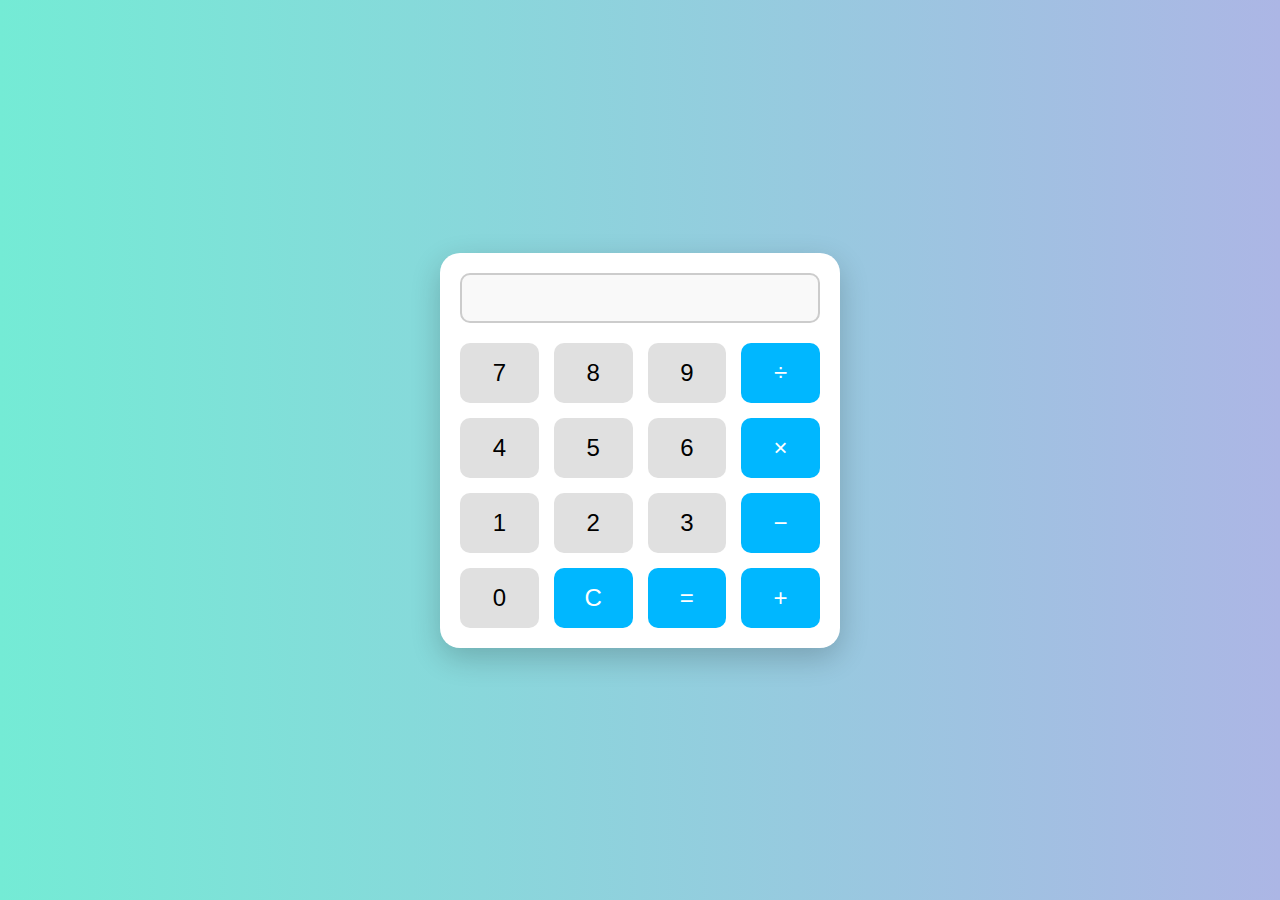
<file: Calculator/index.html>
<!DOCTYPE html>
<html lang="en">
<head>
    <meta charset="UTF-8">
    <meta name="viewport" content="width=device-width, initial-scale=1.0">
    <title> Calculator</title>
    <link rel="stylesheet" href="style.css">
</head>
<body>
    <div class="calculator">
        <input type="text" id="display" disabled />
        <div class="buttons">
            <button class="btn" data-value="7">7</button>
            <button class="btn" data-value="8">8</button>
            <button class="btn" data-value="9">9</button>
            <button class="btn operator" data-value="/">÷</button>
            <button class="btn" data-value="4">4</button>
            <button class="btn" data-value="5">5</button>
            <button class="btn" data-value="6">6</button>
            <button class="btn operator" data-value="*">×</button>
            <button class="btn" data-value="1">1</button>
            <button class="btn" data-value="2">2</button>
            <button class="btn" data-value="3">3</button>
            <button class="btn operator" data-value="-">−</button>
            <button class="btn" data-value="0">0</button>
            <button class="btn operator" data-value="C">C</button>
            <button class="btn operator" data-value="=">=</button>
            <button class="btn operator" data-value="+">+</button>
        </div>
    </div>
    <script src="script.js"></script>
</body>
</html>
</file>
<file: Calculator/style.css>
* {
    box-sizing: border-box;
    margin: 0;
    padding: 0;
}

body {
    display: flex;
    justify-content: center;
    align-items: center;
    height: 100vh;
    background: linear-gradient(to right, #74ebd5, #acb6e5);
    font-family: 'Arial', sans-serif;
}

.calculator {
    background: white;
    border-radius: 20px;
    box-shadow: 0 10px 30px rgba(0, 0, 0, 0.2);
    width: 100%;
    max-width: 400px;
    padding: 20px;
}

#display {
    width: 100%;
    height: 50px;
    font-size: 32px;
    text-align: right;
    margin-bottom: 20px;
    padding: 10px;
    border: 2px solid #ccc;
    border-radius: 10px;
    background-color: #f9f9f9;
    color: #333;
}

.buttons {
    display: grid;
    grid-template-columns: repeat(4, 1fr);
    gap: 15px;
}

.btn {
    height: 60px;
    font-size: 24px;
    background-color: #e0e0e0;
    border: none;
    border-radius: 10px;
    cursor: pointer;
    transition: background 0.3s, transform 0.1s;
}

.btn:hover {
    background-color: #000000;
    color: #ccc;
}

.btn:active {
    transform: scale(0.95);
}

.operator {
    background-color: #00b7ff;
    color: white;
}

.operator:hover {
    background-color: #0044ff;
}
</file>
